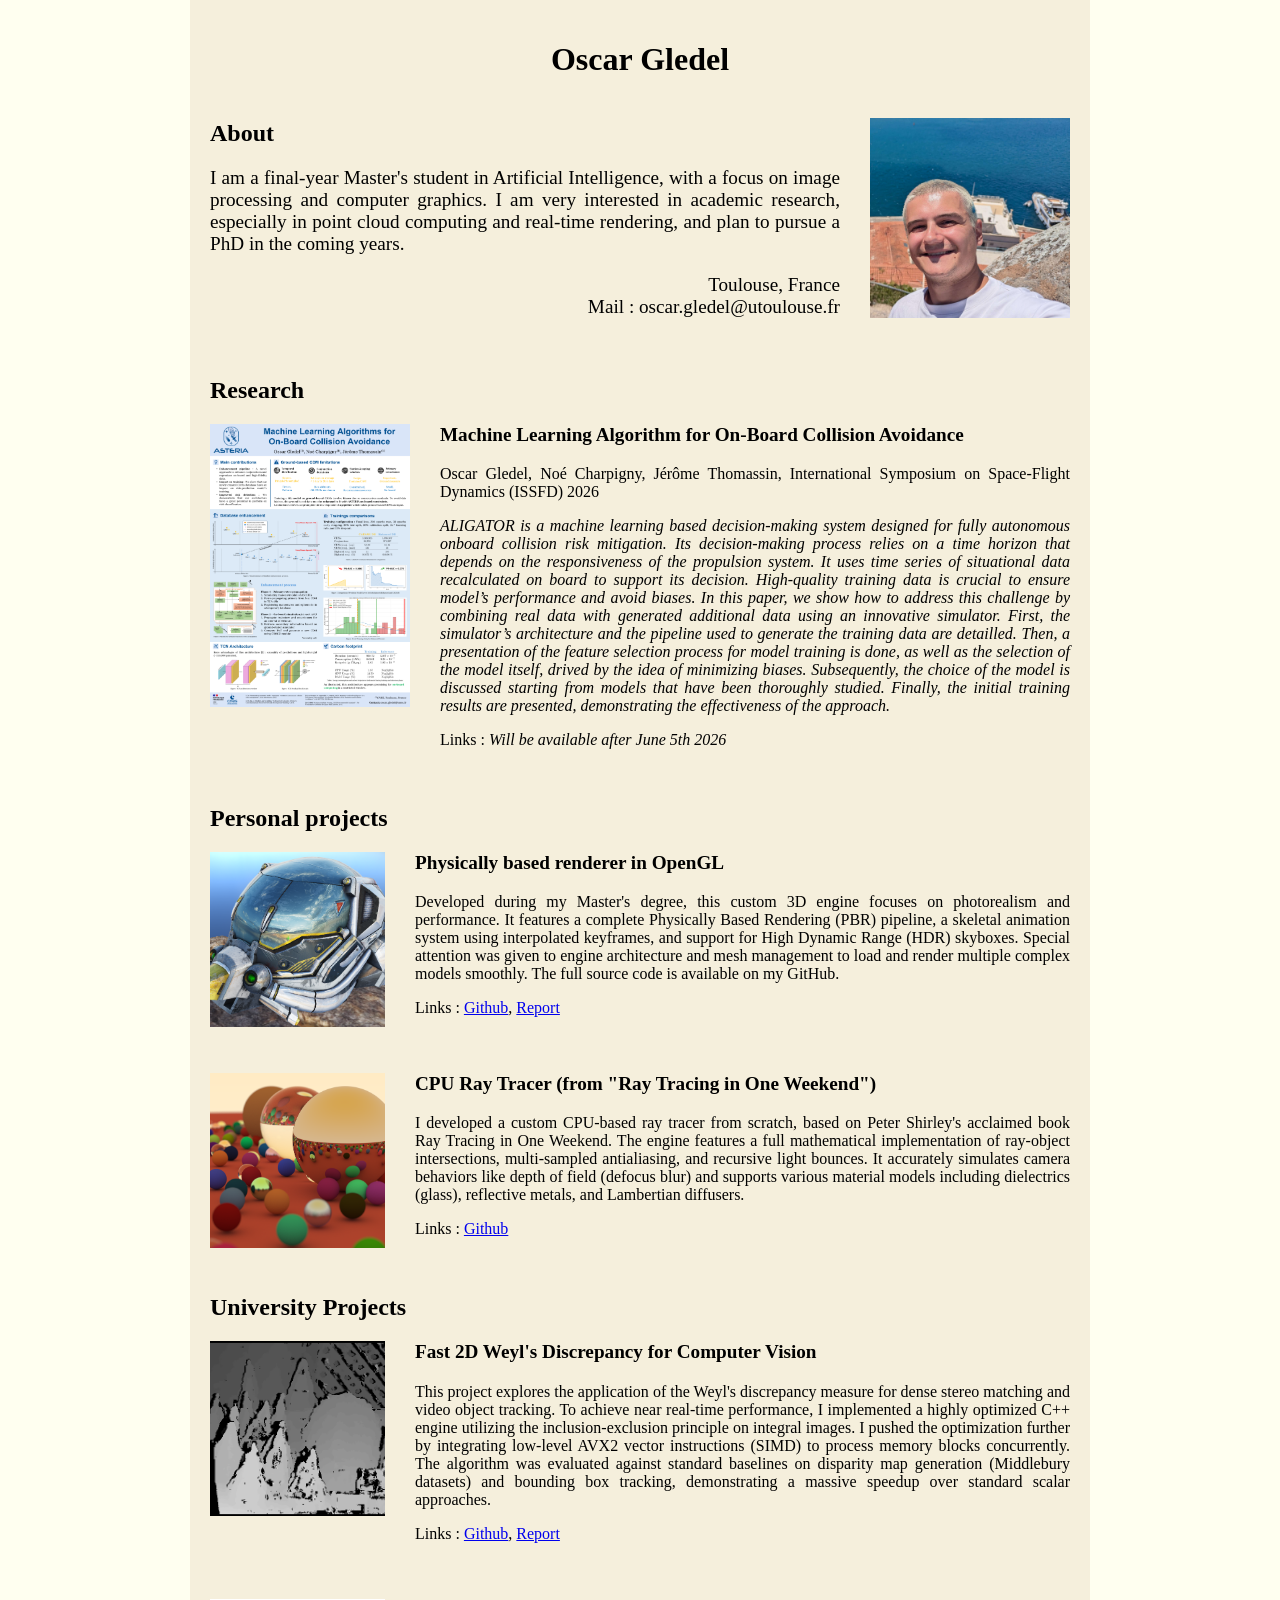
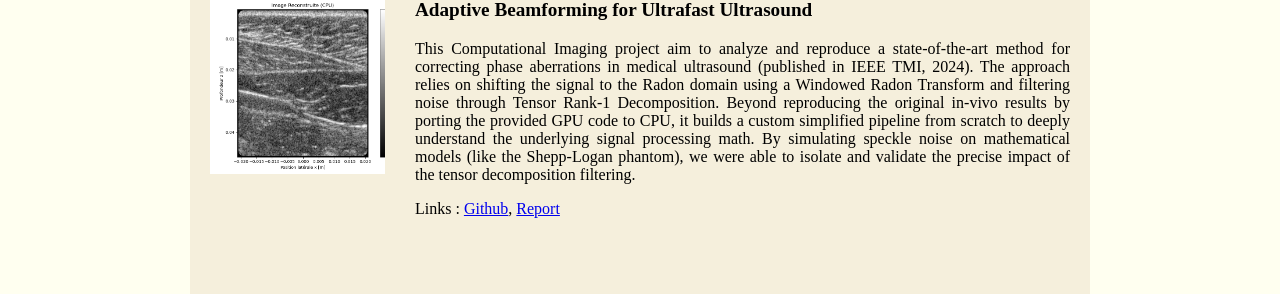
<file: index.html>
<!DOCTYPE html>
<html lang="fr">
    <head>
        <meta charset="UTF-8" />
        <title>Oscar Gledel</title>
        <link rel="stylesheet" href="style.css">
    </head>

    <body>
        <main class="container">
            <h1>Oscar Gledel</h1>
            
            <div class="row align-center">
                <div class="text-content">
                    <h2>About</h2>
                    <p class="about">I am a final-year Master's student in Artificial Intelligence, with a focus on image processing and computer graphics. I am very interested in academic research, especially in point cloud computing and real-time rendering, and plan to pursue a PhD in the coming years.</p>
                    <p class="contact">Toulouse, France<br>Mail : oscar.gledel@utoulouse.fr</p>
                </div>
                <img class="portrait" src="images/portrait.jpg" alt="Photo de moi"/>
            </div>
        
            <h2>Research</h2>
            <div class="row">
                <img class="poster" src="images/ALIGATOR.png" alt="Image poster ALIGATOR"/>
                <div class="text-content">
                    <p class="text-title">Machine Learning Algorithm for On-Board Collision Avoidance<p>
                    <p>Oscar Gledel, Noé Charpigny, Jérôme Thomassin, International Symposium on Space-Flight Dynamics (ISSFD) 2026</p>
                    <p><em>ALIGATOR is a machine learning based decision-making system designed for fully autonomous onboard collision risk mitigation. Its decision-making process relies on a time horizon that depends on the responsiveness of the propulsion system. It uses time series of situational data recalculated on board to support its decision. High-quality training data is crucial to ensure model’s performance and avoid biases. In this paper, we show how to address this challenge by combining real data with generated additional data using an innovative simulator. First, the simulator’s architecture and the pipeline used to generate the training data are detailled. Then, a presentation of the feature selection process for model training is done, as well as the selection of the model itself, drived by the idea of minimizing biases. Subsequently, the choice of the model is discussed starting from models that have been thoroughly studied. Finally, the initial training results are presented, demonstrating the effectiveness of the approach.</em></p>
                    <p>Links : <em>Will be available after June 5th 2026</em></p>
                </div>
            </div>

            <h2>Personal projects</h2>

            <div class="row">
                <img class="project-cover" src="images/helmet_day.png" alt="Image projet IG3"/>
                <div class="text-content">
                    <p class="text-title">Physically based renderer in OpenGL</p>
                    <p>Developed during my Master's degree, this custom 3D engine focuses on photorealism and performance. It features a complete Physically Based Rendering (PBR) pipeline, a skeletal animation system using interpolated keyframes, and support for High Dynamic Range (HDR) skyboxes. Special attention was given to engine architecture and mesh management to load and render multiple complex models smoothly. The full source code is available on my GitHub.</p>
                    <p>Links : <a href="https://github.com/Oscosc/ProjectOpenGL" target="_blank">Github</a>, <a href="documents/Rapport_Projet_IG3.pdf" target="_blank">Report</a></p>
                </div>
            </div>

            <div class="row">
                <img class="project-cover" src="images/bookOne.png" alt="Image RT in one weekend"/>
                <div class="text-content">
                    <p class="text-title">CPU Ray Tracer (from "Ray Tracing in One Weekend")</p>
                    <p>I developed a custom CPU-based ray tracer from scratch, based on Peter Shirley's acclaimed book Ray Tracing in One Weekend. The engine features a full mathematical implementation of ray-object intersections, multi-sampled antialiasing, and recursive light bounces. It accurately simulates camera behaviors like depth of field (defocus blur) and supports various material models including dielectrics (glass), reflective metals, and Lambertian diffusers.</p>
                    <p>Links : <a href="https://github.com/Oscosc/Raytracing-in-one-weekend" target="_blank">Github</a></p>
                </div>
            </div>
    
            <h2>University Projects</h2>

            <div class="row">
                <img class="project-cover" src="images/disp2_LRCC.png" alt="Image projet VO"/>
                <div class="text-content">
                    <p class="text-title">Fast 2D Weyl's Discrepancy for Computer Vision</p>
                    <p>This project explores the application of the Weyl's discrepancy measure for dense stereo matching and video object tracking. To achieve near real-time performance, I implemented a highly optimized C++ engine utilizing the inclusion-exclusion principle on integral images. I pushed the optimization further by integrating low-level AVX2 vector instructions (SIMD) to process memory blocks concurrently. The algorithm was evaluated against standard baselines on disparity map generation (Middlebury datasets) and bounding box tracking, demonstrating a massive speedup over standard scalar approaches.</p>
                    <p>Links : <a href="https://github.com/Oscosc/Projet-VO-2026" target="_blank">Github</a>, <a href="documents/Rapport_Projet_VO_2026.pdf" target="_blank">Report</a></p>
                </div>
            </div>

            <div class="row">
                <img class="project-cover" src="images/Figure_extracted_CPU.png" alt="Image projet VO"/>
                <div class="text-content">
                    <p class="text-title">Adaptive Beamforming for Ultrafast Ultrasound</p>
                    <p>This Computational Imaging project aim to analyze and reproduce a state-of-the-art method for correcting phase aberrations in medical ultrasound (published in IEEE TMI, 2024). The approach relies on shifting the signal to the Radon domain using a Windowed Radon Transform and filtering noise through Tensor Rank-1 Decomposition. Beyond reproducing the original in-vivo results by porting the provided GPU code to CPU, it builds a custom simplified pipeline from scratch to deeply understand the underlying signal processing math. By simulating speckle noise on mathematical models (like the Shepp-Logan phantom), we were able to isolate and validate the precise impact of the tensor decomposition filtering.</p>
                    <p>Links : <a href="https://github.com/Oscosc/Projet-TSAI-2025" target="_blank">Github</a>, <a href="documents/Rapport_Projet_TSAI.pdf" target="_blank">Report</a></p>
                </div>
            </div>
        </main>
    </body>
</file>
<file: style.css>
body {
    background-color:ivory;
    margin: 0;
}

.container {
    max-width: 900px;
    margin: 0 auto;
    padding: 20px;

    background-color: rgb(245, 239, 220);

    min-height: 100vh; 
    box-sizing: border-box;
}

h1 {
    text-align: center;
}

.row {
    display: flex;
    gap: 30px;
    margin-bottom: 40px;
}

.align-center {
    align-items: center;
}

.text-content {
    flex: 1;
    text-align: justify;
}

.about {
    font-size: larger;
}

.contact {
    font-size: larger;
    text-align: right;
}

.portrait {
    width: 200px;
    height: 200px;
    display: block;
    object-fit: cover;
}

.poster {
    width: 200px;
    height: 283px;
}

.text-title {
    margin-top: 0;
    font-size: larger;
    font-weight: bold;
}

.project-cover {
    width: 175px;
    height: 175px;
    display: block;
    object-fit: cover;
}
</file>
